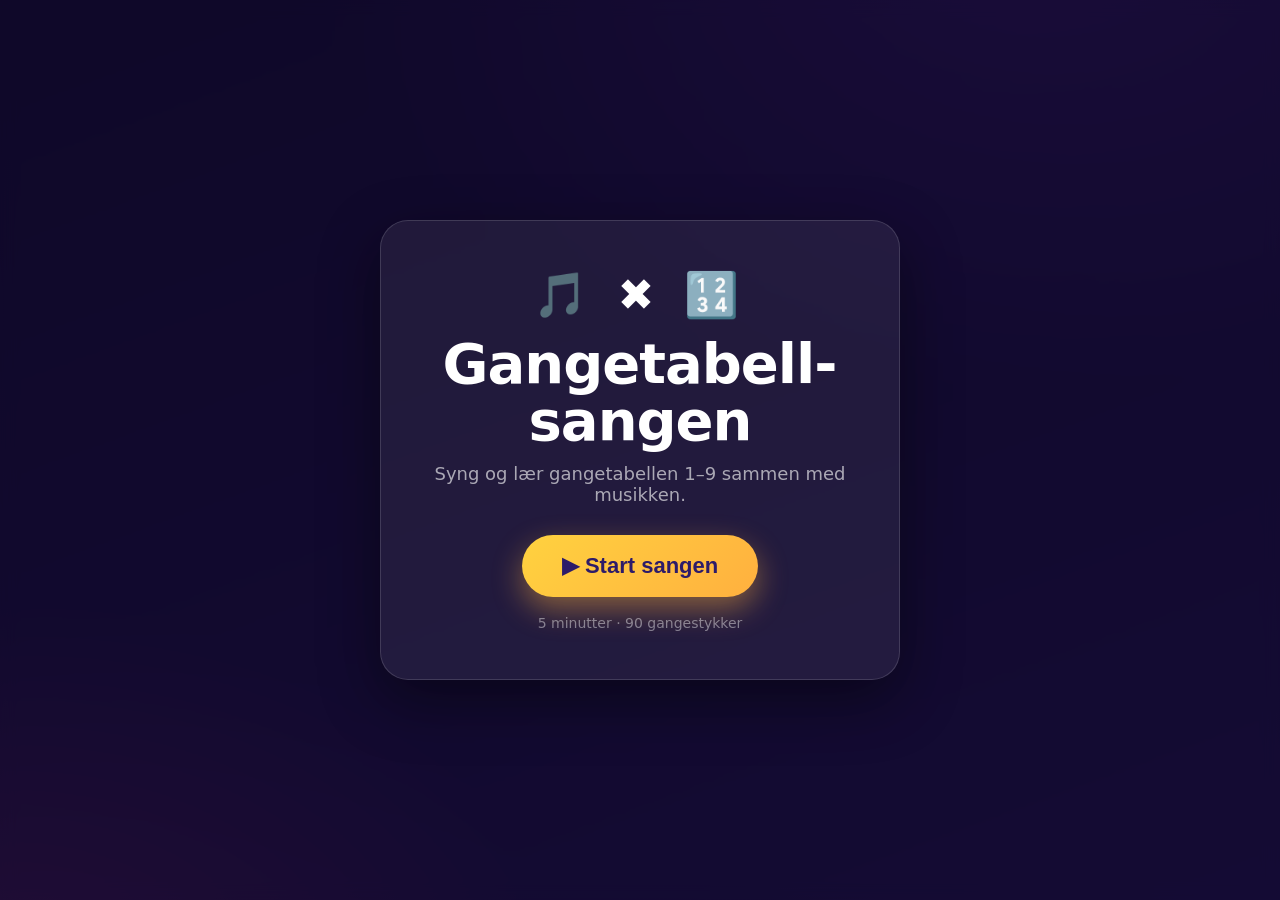
<file: index.html>
<!DOCTYPE html>
<html lang="no">
<head>
  <meta charset="UTF-8" />
  <meta name="viewport" content="width=device-width, initial-scale=1.0, maximum-scale=1.0, user-scalable=no" />
  <title>Gangetabell-sangen · animasjon</title>
  <meta name="description" content="En animert gangetabell synket til Gangertabell-sangen." />
  <link rel="stylesheet" href="style.css" />
</head>
<body>
  <!-- Start overlay (required for audio autoplay policy) -->
  <div id="start" class="overlay">
    <div class="start-card">
      <div class="start-emoji">🎵 ✖️ 🔢</div>
      <h1>Gangetabell&shy;sangen</h1>
      <p>Syng og lær gangetabellen 1&ndash;9 sammen med musikken.</p>
      <button id="startBtn" class="play-btn">▶ Start sangen</button>
      <p class="hint">5 minutter · 90 gangestykker</p>
    </div>
  </div>

  <main id="stage" aria-hidden="true">
    <!-- Top bar: table chips + progress -->
    <header class="topbar">
      <div class="brand">Gangetabellen</div>
      <div id="tableChips" class="chips"></div>
      <button id="toggle" class="mini-btn" title="Pause/spill">❚❚</button>
    </header>

    <section class="content">
      <!-- Left: the spoken fact, big -->
      <div class="fact-pane">
        <div id="factEq" class="equation">
          <span class="fa">1</span>
          <span class="op">×</span>
          <span class="fb">1</span>
          <span class="eq">=</span>
          <span class="fc">1</span>
        </div>
        <div id="lyric" class="lyric">&nbsp;</div>
        <div id="array" class="array" aria-label="visualisering av gangestykket"></div>
      </div>

      <!-- Right: the 10x10 Pythagoras grid filling in -->
      <div class="grid-pane">
        <div class="grid-title">Gangetabellen din vokser</div>
        <div id="grid" class="grid"></div>
      </div>
    </section>

    <!-- Progress bar synced to audio -->
    <footer class="progress-wrap">
      <div id="progress" class="progress"><div id="progressFill" class="progress-fill"></div></div>
      <div id="time" class="time">0:00 / 4:00</div>
    </footer>
  </main>

  <!-- Intro / outro cards (used by the video exporter; hidden in the live page) -->
  <div id="intro" class="scene">
    <div class="scene-inner">
      <div id="introNotes" class="float-notes"></div>
      <div id="introKicker" class="kicker">SYNG &amp; LÆR</div>
      <h1 id="introTitle" class="scene-title">Gangetabellen</h1>
      <div id="introSub" class="scene-sub">1 &mdash; 9 &nbsp;·&nbsp; bli med og syng!</div>
    </div>
  </div>

  <div id="outro" class="scene">
    <div class="scene-inner">
      <div id="outroEmoji" class="scene-emoji">🎉</div>
      <h1 id="outroTitle" class="scene-title">Bra jobba!</h1>
      <div id="outroSub" class="scene-sub">Takk for at du så på</div>
      <div id="outroCta" class="scene-cta">👍 Lik &nbsp;·&nbsp; 🔔 Abonner</div>
    </div>
  </div>

  <audio id="audio" preload="auto" src="assets/gangertabell_1-9.m4a"></audio>

  <script src="data.js"></script>
  <script src="app.js"></script>
</body>
</html>
</file>
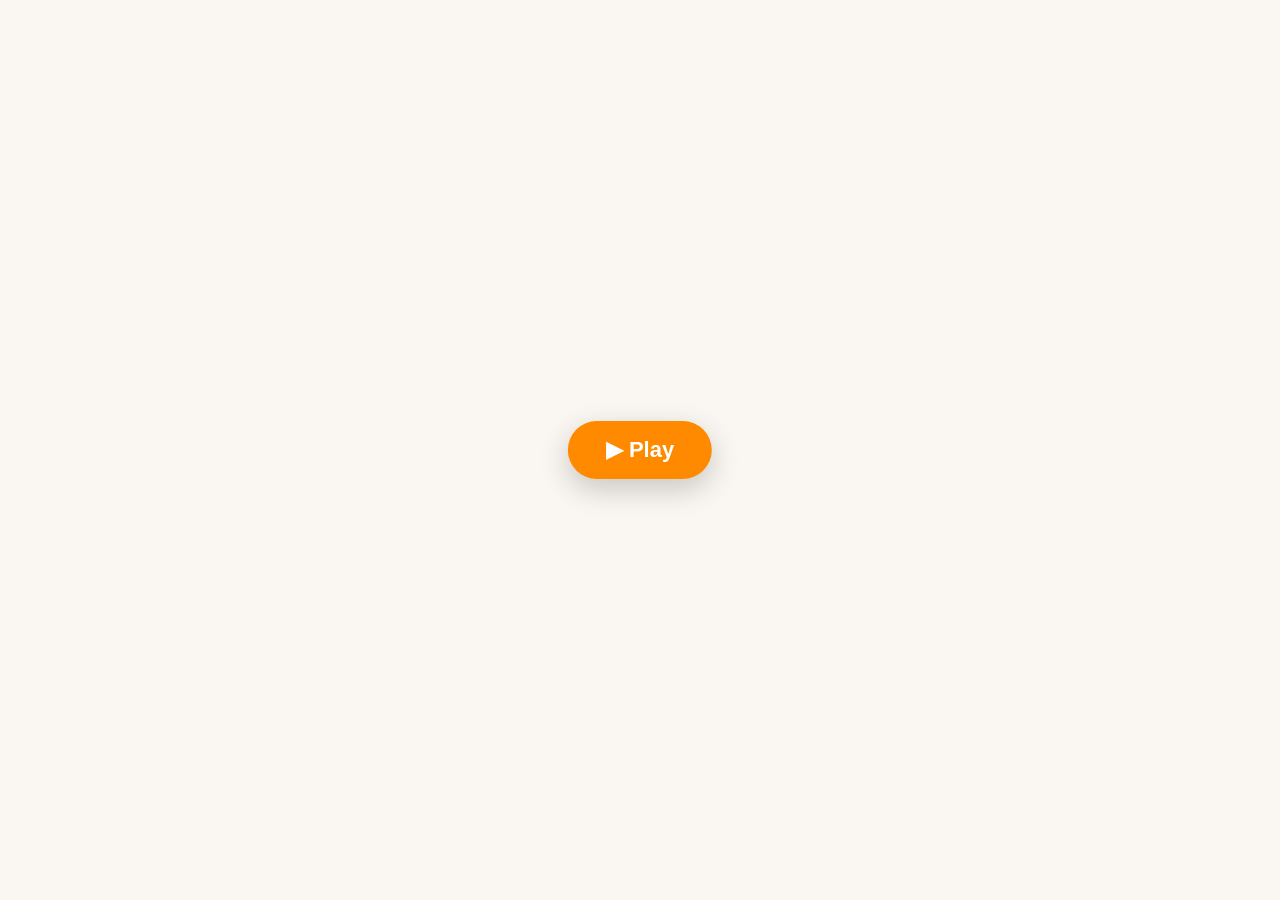
<file: explainer.html>
<!DOCTYPE html>
<html lang="en">
<head>
  <meta charset="UTF-8" />
  <meta name="viewport" content="width=device-width, initial-scale=1.0" />
  <title>Distance in 3D Space — explainer</title>
  <style>
    *{margin:0;padding:0;box-sizing:border-box}
    html,body{height:100%;overflow:hidden;background:#faf7f2}
    canvas{position:fixed;inset:0;width:100%;height:100%;display:block}
    #playBtn{position:fixed;z-index:5;left:50%;top:50%;transform:translate(-50%,-50%);
      font:700 22px "Trebuchet MS",sans-serif;color:#fff;background:#ff8a00;border:0;
      padding:16px 38px;border-radius:999px;cursor:pointer;box-shadow:0 10px 30px rgba(0,0,0,.2)}
    #playBtn.hide{display:none}
  </style>
</head>
<body>
  <canvas id="c"></canvas>
  <button id="playBtn">▶ Play</button>
  <audio id="audio" preload="auto" src="assets/narration_3d_distance.m4a"></audio>
  <script src="scenes.js"></script>
  <script src="explainer.js"></script>
</body>
</html>
</file>
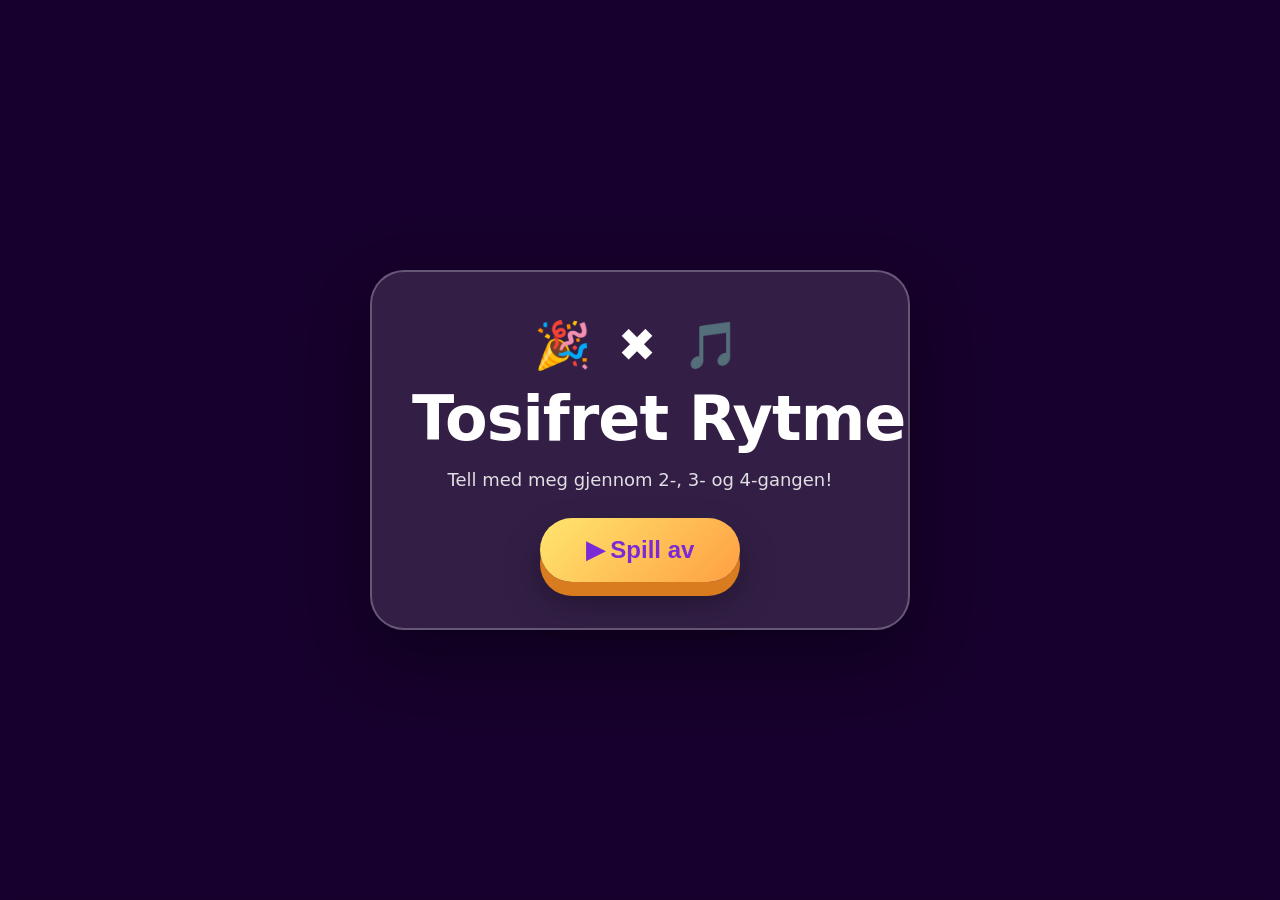
<file: rytme.html>
<!DOCTYPE html>
<html lang="no">
<head>
  <meta charset="UTF-8" />
  <meta name="viewport" content="width=device-width, initial-scale=1.0" />
  <title>Tosifret Rytme · tell med meg!</title>
  <link rel="stylesheet" href="rytme.css" />
</head>
<body>
  <canvas id="bg"></canvas>

  <!-- Start overlay -->
  <div id="start" class="overlay">
    <div class="start-card">
      <div class="start-emoji">🎉 ✖️ 🎵</div>
      <h1>Tosifret&nbsp;Rytme</h1>
      <p>Tell med meg gjennom 2-, 3- og 4-gangen!</p>
      <button id="startBtn" class="play-btn">▶ Spill av</button>
    </div>
  </div>

  <!-- Intro / outro scenes -->
  <div id="intro" class="scene">
    <div class="scene-inner">
      <div id="introTitle" class="big-title"></div>
      <div id="introSub" class="scene-sub">Tell med meg! 🎶</div>
    </div>
  </div>
  <div id="outro" class="scene">
    <div class="scene-inner">
      <div id="outroEmoji" class="scene-emoji">🎉</div>
      <h1 id="outroTitle" class="big-title2">Bra jobba!</h1>
      <div id="outroSub" class="scene-sub">Takk for at du talte med! 🙌</div>
      <div id="outroCta" class="scene-cta">👍 Lik &nbsp;·&nbsp; 🔔 Abonner</div>
    </div>
  </div>

  <!-- Main stage -->
  <main id="stage" aria-hidden="true">
    <header class="topbar">
      <div id="tableBadge" class="table-badge">2-gangen</div>
      <div id="modeBadge" class="mode-badge">✖️ Gange</div>
    </header>

    <!-- FACT view -->
    <section id="factView" class="view">
      <div id="factEq" class="equation">
        <span class="pill fa">2</span>
        <span class="op">×</span>
        <span class="pill fb">1</span>
        <span class="eq">=</span>
        <span class="pill fc">2</span>
      </div>
      <div id="array" class="bubbles"></div>
    </section>

    <!-- CHORUS view -->
    <section id="chorusView" class="view">
      <div class="chorus-call">Tell med meg!</div>
      <div id="countRow" class="count-row"></div>
    </section>

    <footer class="progress-wrap">
      <div id="progress" class="progress"><div id="progressFill" class="progress-fill"></div></div>
      <div id="time" class="time">0:00</div>
    </footer>
  </main>

  <div id="mascot" class="mascot">⭐</div>
  <canvas id="fx"></canvas>

  <audio id="audio" preload="auto" src="assets/togangerbjelle.m4a"></audio>
  <script src="rytme_data.js"></script>
  <script src="rytme.js"></script>
</body>
</html>
</file>
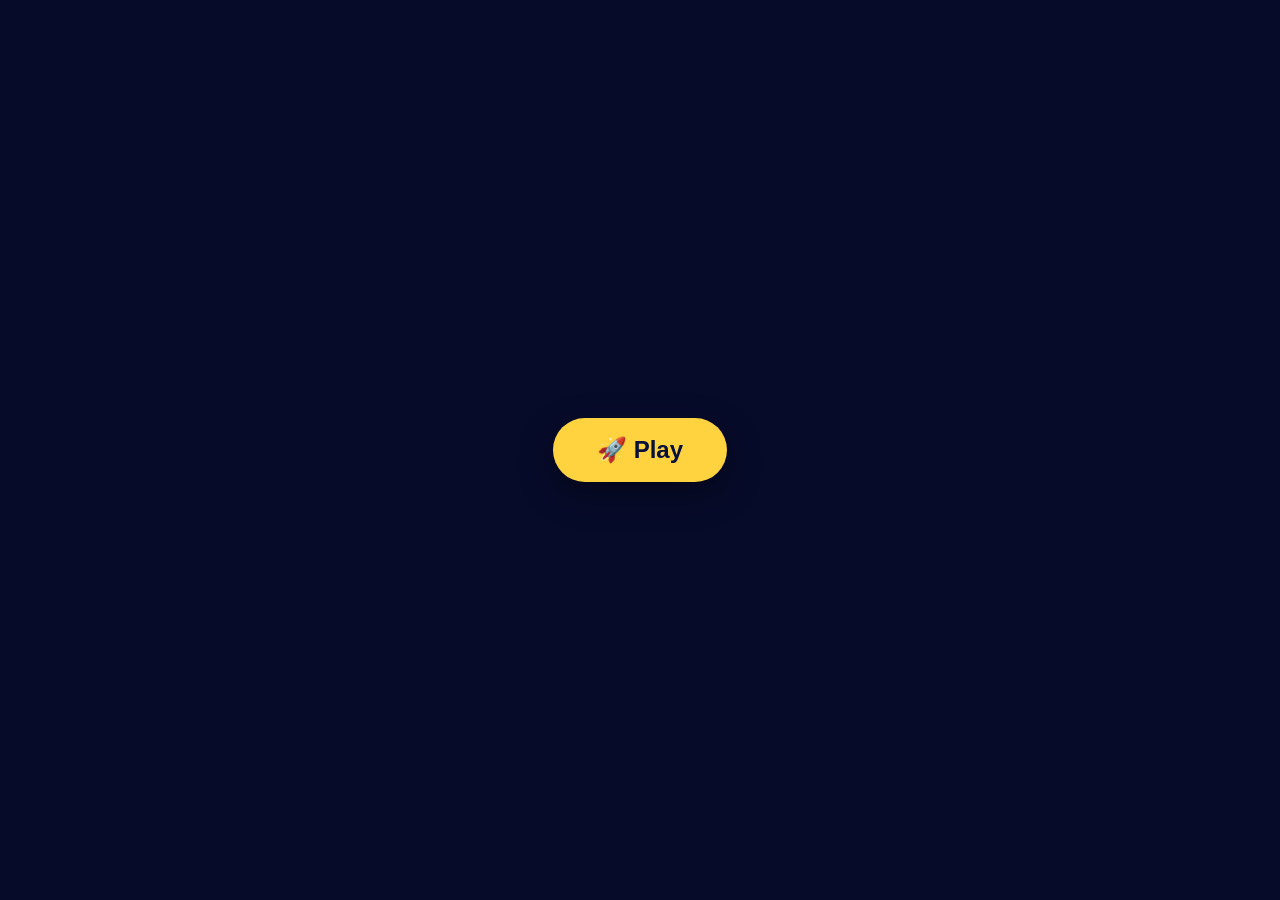
<file: vectors.html>
<!DOCTYPE html>
<html lang="en">
<head>
  <meta charset="UTF-8" />
  <meta name="viewport" content="width=device-width, initial-scale=1.0" />
  <title>Distance Between Two Vectors — 3D Space</title>
  <style>
    *{margin:0;padding:0;box-sizing:border-box}
    html,body{height:100%;overflow:hidden;background:#070b2a}
    canvas{position:fixed;inset:0;width:100%;height:100%;display:block}
    #playBtn{position:fixed;z-index:5;left:50%;top:50%;transform:translate(-50%,-50%);
      font:800 24px "Trebuchet MS",sans-serif;color:#07103a;background:#ffd23f;border:0;
      padding:18px 44px;border-radius:999px;cursor:pointer;box-shadow:0 12px 34px rgba(0,0,0,.4)}
    #playBtn.hide{display:none}
  </style>
</head>
<body>
  <canvas id="c"></canvas>
  <button id="playBtn">🚀 Play</button>
  <audio id="audio" preload="auto" src="assets/narration_vec.m4a"></audio>
  <script src="scenes.js"></script>
  <script src="vectors.js"></script>
</body>
</html>
</file>
<file: style.css>
:root{
  --bg-1:#1a1040;
  --bg-2:#2d1b69;
  --ink:#ffffff;
  --muted:rgba(255,255,255,.62);
  --card:rgba(255,255,255,.07);
  --card-border:rgba(255,255,255,.14);
  --accent:#ffd23f;
  --accent-2:#ff6b9d;
  --good:#3ddc97;
  --cell:rgba(255,255,255,.06);
  --shadow:0 20px 60px rgba(0,0,0,.45);
  --tableHue:265;
}

*{box-sizing:border-box;margin:0;padding:0}
html,body{height:100%}
body{
  font-family:"Trebuchet MS","Segoe UI",system-ui,-apple-system,sans-serif;
  color:var(--ink);
  background:
    radial-gradient(1200px 800px at 80% -10%, hsla(var(--tableHue),70%,55%,.35), transparent 60%),
    radial-gradient(1000px 700px at 0% 110%, hsla(calc(var(--tableHue) + 60),70%,55%,.30), transparent 55%),
    linear-gradient(160deg,var(--bg-1),var(--bg-2));
  overflow:hidden;
  transition:background .9s ease;
  -webkit-font-smoothing:antialiased;
}

/* ---------- Start overlay ---------- */
.overlay{
  position:fixed;inset:0;display:grid;place-items:center;z-index:50;
  background:rgba(12,6,32,.72);backdrop-filter:blur(8px);
  transition:opacity .5s ease,visibility .5s;
}
.overlay.hide{opacity:0;visibility:hidden}
.start-card{
  text-align:center;padding:48px 40px;max-width:520px;width:90%;
  background:var(--card);border:1px solid var(--card-border);border-radius:28px;
  box-shadow:var(--shadow);
}
.start-emoji{font-size:44px;letter-spacing:8px;margin-bottom:14px}
.start-card h1{font-size:clamp(34px,6vw,56px);line-height:1.02;letter-spacing:-1px}
.start-card p{color:var(--muted);margin-top:14px;font-size:18px}
.play-btn{
  margin-top:30px;border:0;cursor:pointer;
  font-size:22px;font-weight:700;color:#2d1b69;
  background:linear-gradient(135deg,var(--accent),#ffb03f);
  padding:18px 40px;border-radius:999px;
  box-shadow:0 12px 30px rgba(255,176,63,.45);
  transition:transform .15s ease,box-shadow .15s ease;
}
.play-btn:hover{transform:translateY(-2px) scale(1.03);box-shadow:0 16px 38px rgba(255,176,63,.55)}
.play-btn:active{transform:translateY(0) scale(.99)}
.hint{font-size:14px!important;margin-top:18px!important;opacity:.7}

/* ---------- Stage ---------- */
#stage{height:100%;display:flex;flex-direction:column;padding:18px clamp(16px,3vw,42px) 14px;opacity:0;transition:opacity .6s ease}
#stage.live{opacity:1}

.topbar{display:flex;align-items:center;gap:16px;flex-wrap:wrap}
.brand{font-weight:800;font-size:18px;letter-spacing:.5px;opacity:.85;white-space:nowrap}
.chips{display:flex;gap:8px;flex:1;flex-wrap:wrap}
.chip{
  width:38px;height:38px;border-radius:12px;display:grid;place-items:center;
  font-weight:800;font-size:16px;color:var(--muted);
  background:var(--cell);border:1px solid transparent;transition:all .35s ease;
}
.chip.done{color:var(--ink);background:rgba(61,220,151,.16);border-color:rgba(61,220,151,.35)}
.chip.active{
  color:#2d1b69;background:var(--accent);border-color:var(--accent);
  transform:scale(1.14);box-shadow:0 8px 20px rgba(255,210,63,.45)
}
.mini-btn{
  border:1px solid var(--card-border);background:var(--card);color:var(--ink);
  width:44px;height:44px;border-radius:12px;font-size:16px;cursor:pointer;transition:background .2s
}
.mini-btn:hover{background:rgba(255,255,255,.15)}

.content{flex:1;display:grid;grid-template-columns:1.15fr .85fr;gap:clamp(18px,3vw,46px);align-items:center;min-height:0;padding:10px 0}

/* ---------- Fact pane ---------- */
.fact-pane{display:flex;flex-direction:column;justify-content:center;gap:22px;min-width:0}
.equation{
  font-weight:800;letter-spacing:-2px;line-height:1;
  font-size:clamp(54px,11vw,140px);
  display:flex;align-items:center;gap:.12em;flex-wrap:nowrap;white-space:nowrap;
  transform-origin:left center;
}
.equation .op,.equation .eq{color:var(--accent-2);opacity:.85}
.equation .fc{color:var(--accent)}
.equation span{display:inline-block;transition:transform .25s ease}
.equation.pop .fa{animation:pop .45s ease}
.equation.pop .fb{animation:pop .45s ease .06s}
.equation.pop .fc{animation:popC .6s cubic-bezier(.2,1.4,.4,1) .14s both}
@keyframes pop{0%{transform:translateY(.12em)}50%{transform:translateY(-.06em) scale(1.06)}100%{transform:none}}
@keyframes popC{0%{transform:scale(.3);opacity:0}60%{transform:scale(1.18)}100%{transform:scale(1);opacity:1}}

.lyric{font-size:clamp(18px,2.4vw,26px);color:var(--accent);font-weight:700;min-height:1.4em;transition:opacity .3s}
.lyric.enc{color:var(--good)}

.array{display:flex;flex-direction:column;gap:6px}
.array .row{display:flex;gap:6px}
.array .dot{
  width:clamp(12px,1.8vw,22px);height:clamp(12px,1.8vw,22px);border-radius:50%;
  background:linear-gradient(135deg,var(--accent-2),#c44569);
  transform:scale(0);animation:dotIn .35s cubic-bezier(.2,1.4,.4,1) forwards;
  box-shadow:0 3px 8px rgba(0,0,0,.25)
}
@keyframes dotIn{to{transform:scale(1)}}

/* ---------- Grid pane ---------- */
.grid-pane{display:flex;flex-direction:column;gap:12px;align-items:center;min-width:0}
.grid-title{color:var(--muted);font-size:15px;font-weight:600;letter-spacing:.4px}
.grid{
  display:grid;grid-template-columns:repeat(10,1fr);gap:clamp(3px,.5vw,6px);
  width:min(100%,460px);aspect-ratio:1;
}
.grid .g{
  border-radius:7px;display:grid;place-items:center;
  font-size:clamp(8px,1.1vw,13px);font-weight:700;
  background:var(--cell);color:transparent;transition:all .4s ease;user-select:none
}
.grid .g.solved{background:rgba(61,220,151,.20);color:var(--ink)}
.grid .g.active{
  background:var(--accent);color:#2d1b69;transform:scale(1.18);z-index:2;
  box-shadow:0 6px 16px rgba(255,210,63,.55)
}

/* ---------- Progress ---------- */
.progress-wrap{display:flex;align-items:center;gap:14px;padding-top:6px}
.progress{flex:1;height:10px;border-radius:999px;background:var(--cell);cursor:pointer;overflow:hidden}
.progress-fill{height:100%;width:0;border-radius:999px;background:linear-gradient(90deg,var(--accent-2),var(--accent));transition:width .1s linear}
.time{font-variant-numeric:tabular-nums;color:var(--muted);font-size:14px;white-space:nowrap;font-weight:600}

/* ---------- intro / outro scenes (video export) ---------- */
.scene{
  position:fixed;inset:0;z-index:40;display:none;place-items:center;text-align:center;
  background:
    radial-gradient(900px 600px at 50% 20%, hsla(var(--tableHue),75%,55%,.40), transparent 60%),
    linear-gradient(160deg,var(--bg-1),var(--bg-2));
}
.scene.show{display:grid}
.scene-inner{position:relative;padding:0 6vw}
.kicker{
  font-size:clamp(14px,2.2vw,22px);font-weight:800;letter-spacing:.5em;
  color:var(--accent);text-indent:.5em;margin-bottom:18px
}
.scene-title{
  font-size:clamp(40px,8.6vw,116px);line-height:.95;letter-spacing:-2px;font-weight:800;
  text-shadow:0 20px 60px rgba(0,0,0,.4);max-width:92vw
}
.scene-sub{font-size:clamp(18px,3.2vw,34px);color:var(--muted);margin-top:22px;font-weight:600}
.scene-emoji{font-size:clamp(60px,12vw,120px);margin-bottom:6px}
.scene-cta{
  margin-top:34px;display:inline-block;font-size:clamp(16px,2.6vw,26px);font-weight:800;color:#2d1b69;
  background:linear-gradient(135deg,var(--accent),#ffb03f);padding:14px 32px;border-radius:999px;
  box-shadow:0 14px 34px rgba(255,176,63,.45)
}
.float-notes{position:absolute;inset:-40px 0;pointer-events:none}
.float-notes .n{position:absolute;font-size:clamp(22px,4vw,44px);opacity:.0}

/* ---------- render mode (offline video export) ----------
   Freeze entrance animations so each captured frame is a clean, settled
   state; dots default to scale(0) for the live grow-in, so force them on. */
.render *{animation:none!important;transition:none!important}
.render .array .dot{transform:scale(1)!important}

@media (max-width:820px){
  .content{grid-template-columns:1fr;gap:14px;padding:0}
  .grid{width:min(80%,320px)}
  .equation{font-size:clamp(44px,16vw,90px)}
  .array .dot{width:14px;height:14px}
}
@media (max-width:820px) and (orientation:landscape){
  .content{grid-template-columns:1fr 1fr}
}
</file>
<file: rytme.css>
*{box-sizing:border-box;margin:0;padding:0}
/* video-render mode: freeze CSS transitions/animations (motion is driven by JS) */
.render *{animation:none!important;transition:none!important}
.render .overlay.hide{display:none!important}
html,body{height:100%;overflow:hidden}
body{
  font-family:"Trebuchet MS","Segoe UI Rounded","Baloo 2",system-ui,sans-serif;
  color:#fff;background:#1c0033;-webkit-font-smoothing:antialiased;
}
#bg{position:fixed;inset:0;width:100%;height:100%;z-index:0;display:block}
#fx{position:fixed;inset:0;width:100%;height:100%;z-index:30;display:block;pointer-events:none}
.mascot{position:fixed;z-index:25;font-size:54px;left:0;top:0;pointer-events:none;
  filter:drop-shadow(0 8px 10px rgba(0,0,0,.3));display:none;will-change:transform}
.mascot.show{display:block}

/* ---------- overlay ---------- */
.overlay{position:fixed;inset:0;z-index:60;display:grid;place-items:center;
  background:rgba(20,0,40,.55);backdrop-filter:blur(6px);transition:opacity .5s,visibility .5s}
.overlay.hide{opacity:0;visibility:hidden}
.start-card{text-align:center;padding:46px 40px;max-width:540px;width:90%;
  background:rgba(255,255,255,.12);border:2px solid rgba(255,255,255,.25);border-radius:34px;
  box-shadow:0 24px 70px rgba(0,0,0,.4)}
.start-emoji{font-size:46px;letter-spacing:6px;margin-bottom:10px}
.start-card h1{font-size:clamp(36px,7vw,62px);letter-spacing:-1px}
.start-card p{margin-top:14px;font-size:18px;opacity:.85}
.play-btn{margin-top:28px;border:0;cursor:pointer;font-size:24px;font-weight:800;color:#7a2bd6;
  background:linear-gradient(135deg,#ffe66d,#ff9f43);padding:18px 46px;border-radius:999px;
  box-shadow:0 14px 0 #d97b1f,0 20px 36px rgba(0,0,0,.35);transition:transform .12s,box-shadow .12s}
.play-btn:active{transform:translateY(8px);box-shadow:0 6px 0 #d97b1f,0 10px 20px rgba(0,0,0,.35)}

/* ---------- scenes (intro/outro) ---------- */
.scene{position:fixed;inset:0;z-index:50;display:none;place-items:center;text-align:center}
.scene.show{display:grid}
.scene-inner{position:relative;padding:0 5vw}
.big-title,.big-title2{font-size:clamp(46px,11vw,128px);font-weight:800;letter-spacing:-2px;line-height:1;
  display:flex;gap:.02em;justify-content:center;flex-wrap:wrap;text-shadow:0 16px 40px rgba(0,0,0,.35)}
.big-title .ch{display:inline-block}
.scene-sub{font-size:clamp(20px,3.4vw,36px);font-weight:700;margin-top:24px;opacity:.95}
.scene-emoji{font-size:clamp(64px,13vw,130px)}
.scene-cta{margin-top:30px;display:inline-block;font-size:clamp(18px,2.8vw,28px);font-weight:800;color:#7a2bd6;
  background:linear-gradient(135deg,#ffe66d,#ff9f43);padding:14px 34px;border-radius:999px;
  box-shadow:0 10px 0 #d97b1f}

/* ---------- stage ---------- */
#stage{position:relative;z-index:10;height:100%;display:flex;flex-direction:column;
  padding:22px clamp(20px,4vw,60px);opacity:0;transition:opacity .5s}
#stage.live{opacity:1}
.topbar{display:flex;justify-content:space-between;align-items:center}
.table-badge,.mode-badge{font-weight:800;font-size:clamp(16px,2.4vw,26px);
  padding:10px 22px;border-radius:999px;background:rgba(255,255,255,.18);
  border:2px solid rgba(255,255,255,.3);box-shadow:0 6px 0 rgba(0,0,0,.18)}

.view{flex:1;display:none;flex-direction:column;align-items:center;justify-content:center;gap:clamp(20px,4vh,46px);min-height:0}
.view.on{display:flex}

/* ---------- fact view ---------- */
.equation{display:flex;align-items:center;gap:.18em;font-weight:800;
  font-size:clamp(60px,13vw,165px);line-height:1;white-space:nowrap;transform-origin:center}
.equation .pill{display:inline-grid;place-items:center;padding:.08em .22em;border-radius:.28em;
  color:#fff;box-shadow:0 10px 0 rgba(0,0,0,.18)}
.equation .op,.equation .eq{opacity:.95;-webkit-text-stroke:0;}
.equation .fa{background:#ff5caa}
.equation .fb{background:#ffa63d}
.equation .fc{background:#33d6a6}
.bubbles{display:flex;flex-wrap:wrap;gap:clamp(6px,1.2vw,14px);justify-content:center;max-width:60vw}
.bubbles .b{width:clamp(20px,3.4vw,40px);height:clamp(20px,3.4vw,40px);border-radius:50%;
  box-shadow:0 6px 0 rgba(0,0,0,.18),inset 0 -6px 10px rgba(0,0,0,.12)}

/* ---------- chorus view ---------- */
.chorus-call{font-size:clamp(40px,9vw,110px);font-weight:800;letter-spacing:-1px;
  text-shadow:0 12px 0 rgba(0,0,0,.16)}
.count-row{display:flex;flex-wrap:wrap;gap:clamp(8px,1.4vw,18px);justify-content:center;max-width:88vw}
.count-row .num{position:relative;min-width:clamp(56px,8vw,104px);height:clamp(56px,8vw,104px);
  display:grid;place-items:center;border-radius:24px;font-weight:800;
  font-size:clamp(26px,4.4vw,56px);background:rgba(255,255,255,.14);
  border:2px solid rgba(255,255,255,.22);color:rgba(255,255,255,.55);
  box-shadow:0 8px 0 rgba(0,0,0,.16);transition:none}
.count-row .num.done{color:#fff;background:rgba(255,255,255,.30)}
.count-row .num.active{color:#7a2bd6;background:#fff;
  box-shadow:0 8px 0 rgba(0,0,0,.16),0 0 0 5px rgba(255,255,255,.45),0 0 40px 6px rgba(255,255,255,.7)}
.equation .pill.glow{box-shadow:0 10px 0 rgba(0,0,0,.18),0 0 44px 8px rgba(255,255,255,.55)}
#stage{will-change:transform}

/* ---------- progress ---------- */
.progress-wrap{display:flex;align-items:center;gap:14px;z-index:10}
.progress{flex:1;height:14px;border-radius:999px;background:rgba(255,255,255,.18);overflow:hidden;
  border:2px solid rgba(255,255,255,.25)}
.progress-fill{height:100%;width:0;border-radius:999px;
  background:linear-gradient(90deg,#ff5caa,#ffa63d,#ffe66d,#33d6a6,#4db8ff)}
.time{font-weight:800;font-variant-numeric:tabular-nums;font-size:16px;opacity:.9}
</file>
